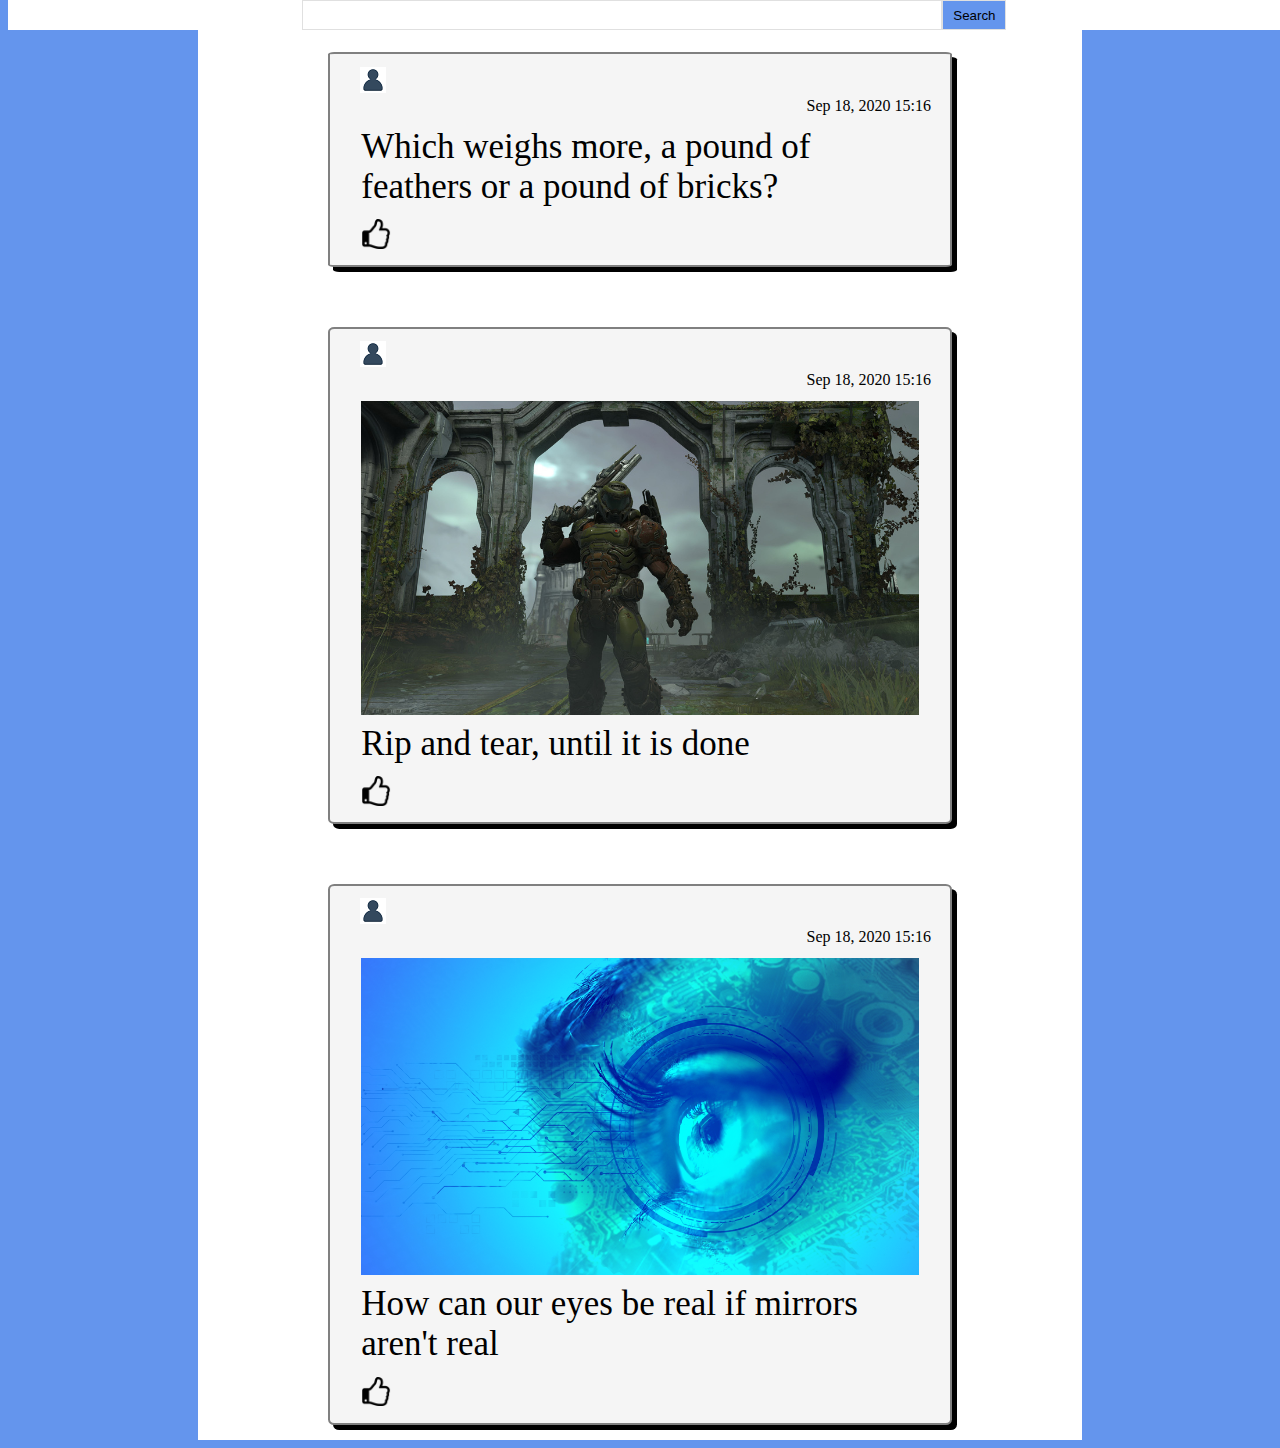
<file: index.html>
<!DOCTYPE html>
<html lang="en">
<head>
    <meta charset="UTF-8">
    <meta name="viewport" content="width=device-width, initial-scale=1, shrink-to-fit=no">

    <link href="https://fonts.googleapis.com/css?family=Open+Sans&display=swap" rel="stylesheet">
    <link rel="stylesheet" href="css/index.css" />


    <title>Postit!</title>
</head>

<body>
    <header>
        <nav>
            <div class="search-container">
                <input type="text"/><button>Search</button>
            </div>
        </nav>    
    </header>
    <div class="flex-container">
        <div class="flex-box">
            <div class="box_header" id>
                <div class="box_header_image"><img src="css\user_icon.png" ></div>
                <div class="box_header_text">Sep 18, 2020 15:16</div>
            </div>
            <div class="box_content">Which weighs more, a pound of feathers or a pound of bricks?</div>
            <div class="box_footer"><img src="css\thumbsup.png" ></div>
        </div>
        <div class="flex-box">
            <div class="box_header" id>
                <div class="box_header_image"><img src="css\user_icon.png" ></div>
                <div class="box_header_text">Sep 18, 2020 15:16</div>
            </div>
            <div class="box_content"><img src="res\rip and tear.jpg">Rip and tear, until it is done</div>
            <div class="box_footer"><img src="css\thumbsup.png"></div>
        </div>
        <div class="flex-box">
            <div class="box_header" id>
                <div class="box_header_image"><img src="css\user_icon.png" ></div>
                <div class="box_header_text">Sep 18, 2020 15:16</div>
            </div>
            <div class="box_content"><img src="res\stockimage.png">How can our eyes be real if mirrors aren't real</div>
            <div class="box_footer"><img src="css\thumbsup.png"></div>
        </div>

        
    </div> 
    

</body>
</html>
</file>
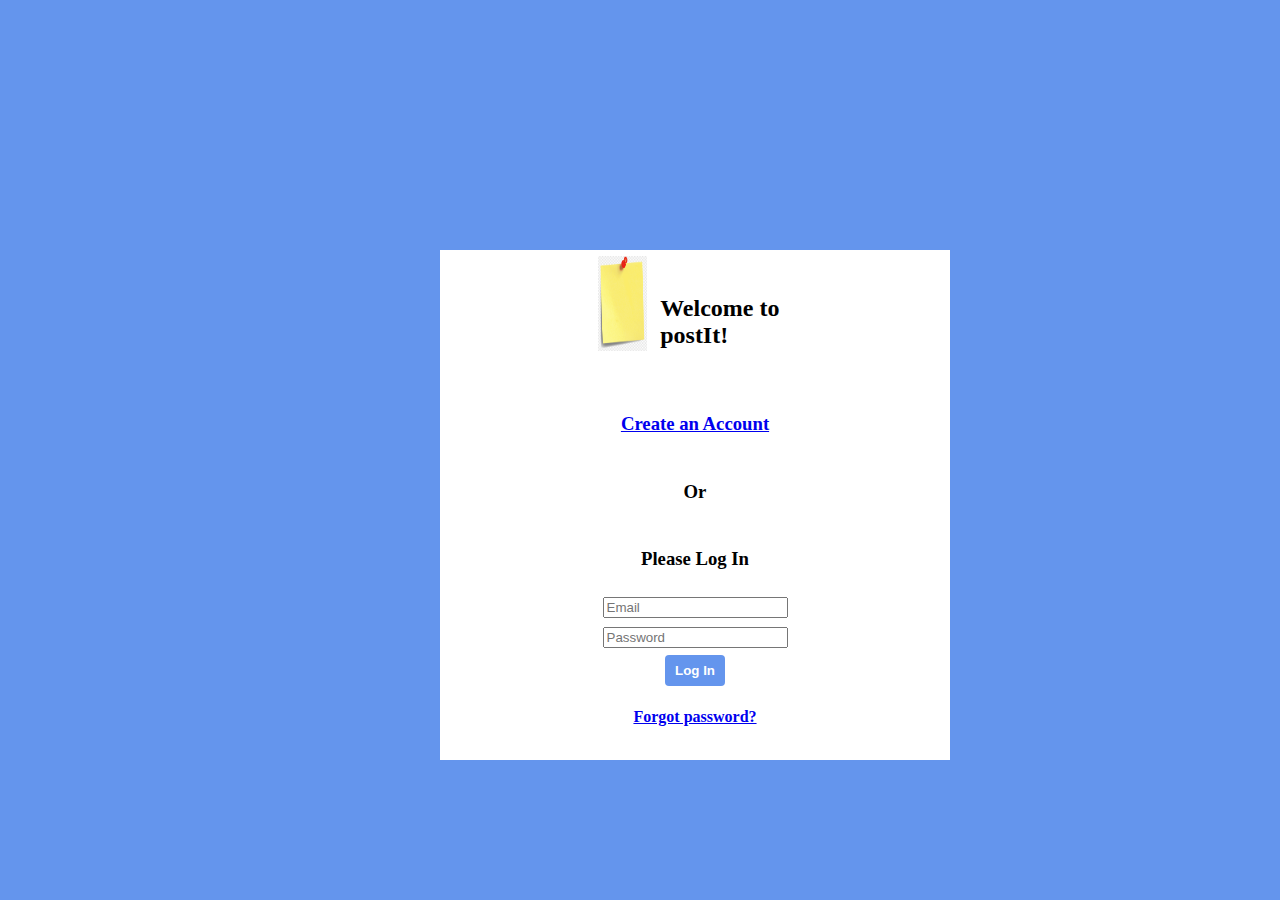
<file: login.html>
<!DOCTYPE html>
<html lang="en">
<head>
    <meta charset="UTF-8">
    <title>Welcome to postit! Pleas login</title>
    <link rel="stylesheet" href="style.css">
    <meta name = "viewport" content="width=device-width",initial-scale = 1.0"/>
    <link href="https://fonts.googleapis.com/css?family=Open+Sans&display=swap" rel="stylesheet">
</head>

<body>
<form action="index.html" method="get">

    <div class="container">
        <div class="Welcome">
            <img src="res\positnote.png">
            <h2>Welcome to postIt!</h2>
        </div>

        <div class ="Account">
            <h3><a href="/link">Create an Account</a> </h3>
        </div>



        <div class ="or">
            <h3>Or</h3>
        </div>

        <div class ="Please login">
            <h3>Please Log In</h3>
        </div>

        <div class="name">
            <input name = "name" placeholder="Email">
        </div>

        <div class="password">
            <input name = "password" placeholder="Password">
        </div>

        <button class="submit">Log In</button>

        <div class ="forgot">
            <h4><a href="/link2">Forgot password?</a> </h4>
        </div>

    </div>
</form>


</section>
</body>
</html>
</file>
<file: css/index.css>
body{
    background-color:cornflowerblue;
}

header {

    flex-direction: row;

    position: fixed;

    top: 0px;

    width: 100%;
}

nav {
    

    display: flex;

    background-color: white;

    align-items: center;

}

nav div{

    flex: 1 2;

    height: 30px;

    flex-grow: 4;

    padding: 0px;

}
nav div.search-container > input {

    box-sizing: border-box;

    height: 30px;

    width: 50%;

    margin-left: 23%;

    padding: 5px;

    border: 1px solid #e0e0e0;

}
nav div.search-container > button {
    box-sizing: border-box;

    height: 30px;

    width: 5%;

    margin: 0;


    padding: 5px;

    border: 1px solid #e0e0e0;

    cursor: pointer;

    background-color: cornflowerblue;

}

.flex-container {
    
    background-color: white;

    width: 70%;

    margin-left: 15%;

    height: 100%;


    flex-direction: column;

    display:flex;

    justify-content:center;

    align-items:center;

  }
  .flex-box {
    
    background-color: whitesmoke;

    width: 70%;

    margin-top: 5%;

    margin-bottom: 15px;

    border-width: 2px;

    border-style: solid;

    border-color: gray;

    border-radius: 1%;

    box-shadow:5px 5px;
  }
  .box_header {

    flex-direction: row;
    flex-basis: 20%;

    margin-bottom: 2%;

    margin-right: 3%;

    margin-top: 2%;

    

    width: 97%;
  }
  .box_header_image {
      
    margin-left: 5%;
    flex: 2;
    order: 1;

  }
  .box_header_text {
    margin-left: 20%;
    flex: 2;
    order: 2;

    text-align: right;

  }
  .box_content {

    width: 90%;

    margin-left: 5%;

    font-size: 35px;

  }
  .box_content img {
    
    float: center;
    width: 100%;
    height: 100%;
    object-fit: cover;
  }
  .box_footer {


    margin-bottom: 2%;

    margin-left: 5%;

    margin-top: 2%;

    text-align: left;

    width: 96%;
  }
.box_footer img {
    height: 5%;
    width: 5%;
}
</file>
<file: style.css>
body{
    background-color:cornflowerblue;
}



.container {
    padding: 5px;
    display: flex;
    background-color: white;
    align-items: center;
    flex-direction: column;
    width: 500px;
    height: 500px;

    right: 100px;

    position: absolute;
    top:50%;
    left:50%;
    margin:-200px 0 0 -200px;


}




.container div {
    flex: 1 1 auto;
    border: 1px;
    margin: 1px;
    padding: 0;
}




.Welcome{
    flex:1;
    order:0;
}
.Welcome  h2 {
    padding-top: 10%;
    padding-left: 32%;
    
}
.Welcome img {   
    float: left;
    height: 70%;
    width: 25%;

}
.Account{
    flex:1;
    order:1;
}
.Account h3 {
    padding-top: 0%;
}
.name{
    flex:1;
    order:5;

}
.password{
    flex:1;
    order:6;
}
.submit{
    flex:1;
    order:7;
    background-color: cornflowerblue;
    border:none;
    color:white;
    padding:8px 10px;
    font-weight: bold;
    border-radius: 4px;
}

.or{
    flex:1;
    order:3;
}
.Please{
    flex:1;
    order:4;
}
.forgot{
    flex:1;
    order:8;
}
.submit:hover{
    background-color: crimson;
}
</file>
